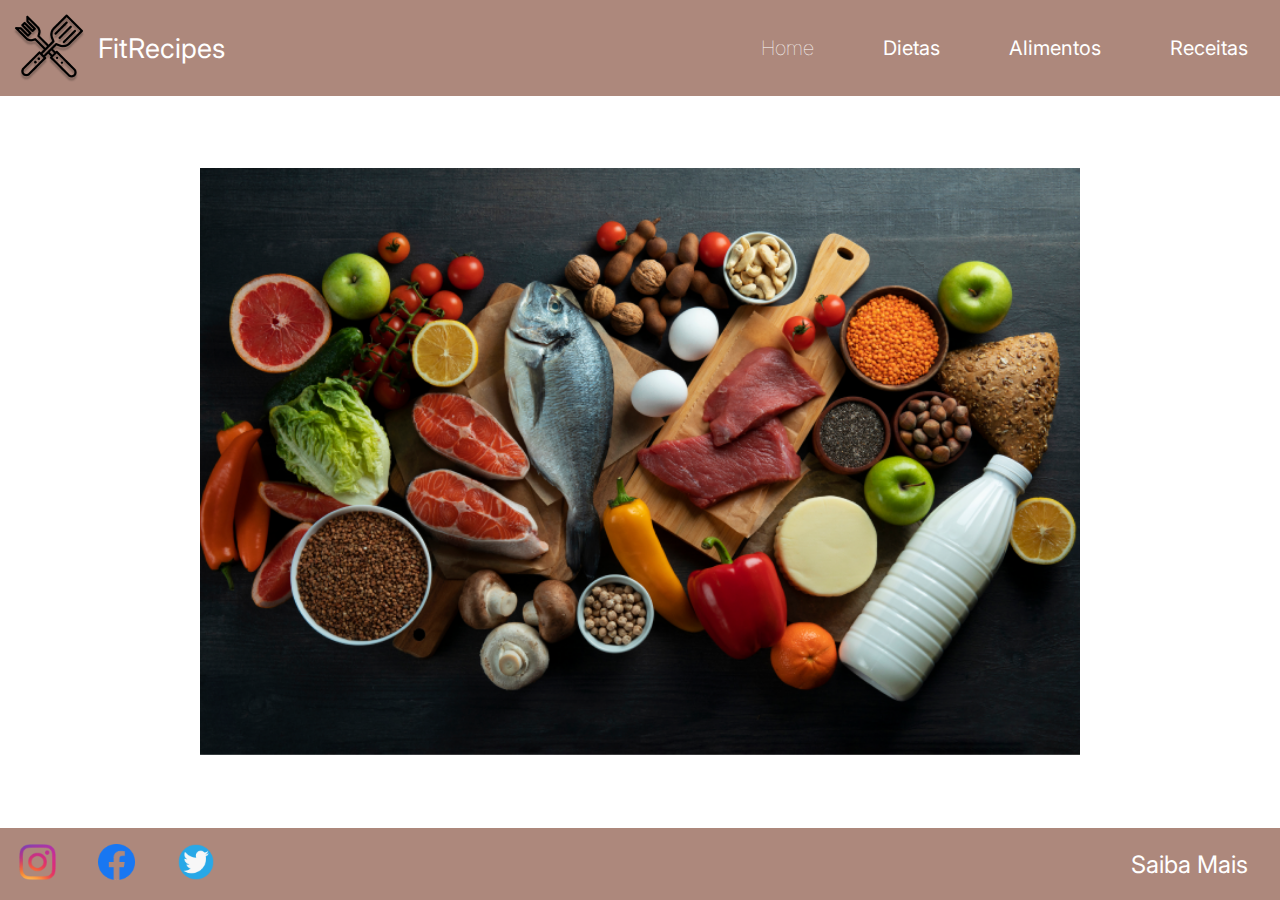
<file: index.html>
<!DOCTYPE html>
<html lang="pt-br">

<head>
    <meta charset="UTF-8">
    <meta name="viewport" content="width=device-width, initial-scale=1.0">
    <title>Figma</title>
    <link rel="stylesheet" href="./css/estilo.css">
    <link rel="stylesheet" href="./css/responsivo.css">
    <link rel="stylesheet" href="./css/menu.css">
</head>

<body>
    <header>
        <figure>
            <img src="./img/talher.png" alt="Logo"> FitRecipes
        </figure>
        <input type="checkbox" id="menu-abre">
        <nav> 
            <label for="menu-abre">
                <span class="menu-hamburger"></span>
                <span class="menu-hamburger"></span>
                <span class="menu-hamburger"></span>
            </label>
            <div>
                <a class="aqui" href="index.html">Home</a>
                <a href_> Dietas </a> 
                <a href_> Alimentos </a>
                <a href="Receitas.html">Receitas</a>
            </div>
        </nav>
    </header>
    <main class="index">
        <section>
            <img src="./img/imagem_principal.png" alt="Ingredientes">
        </section>    
    </main>
    <footer>
        <figure>
            <img src="./img/insta.png" alt="Instagram">
            <img src="./img/face.png" alt="Facebook">
            <img src="./img/twitter.png" alt="Twitter">
        </figure>
        <div>
                <a href_>Saiba Mais</a>
        </div>
    </footer>
</body>

</html>
</file>
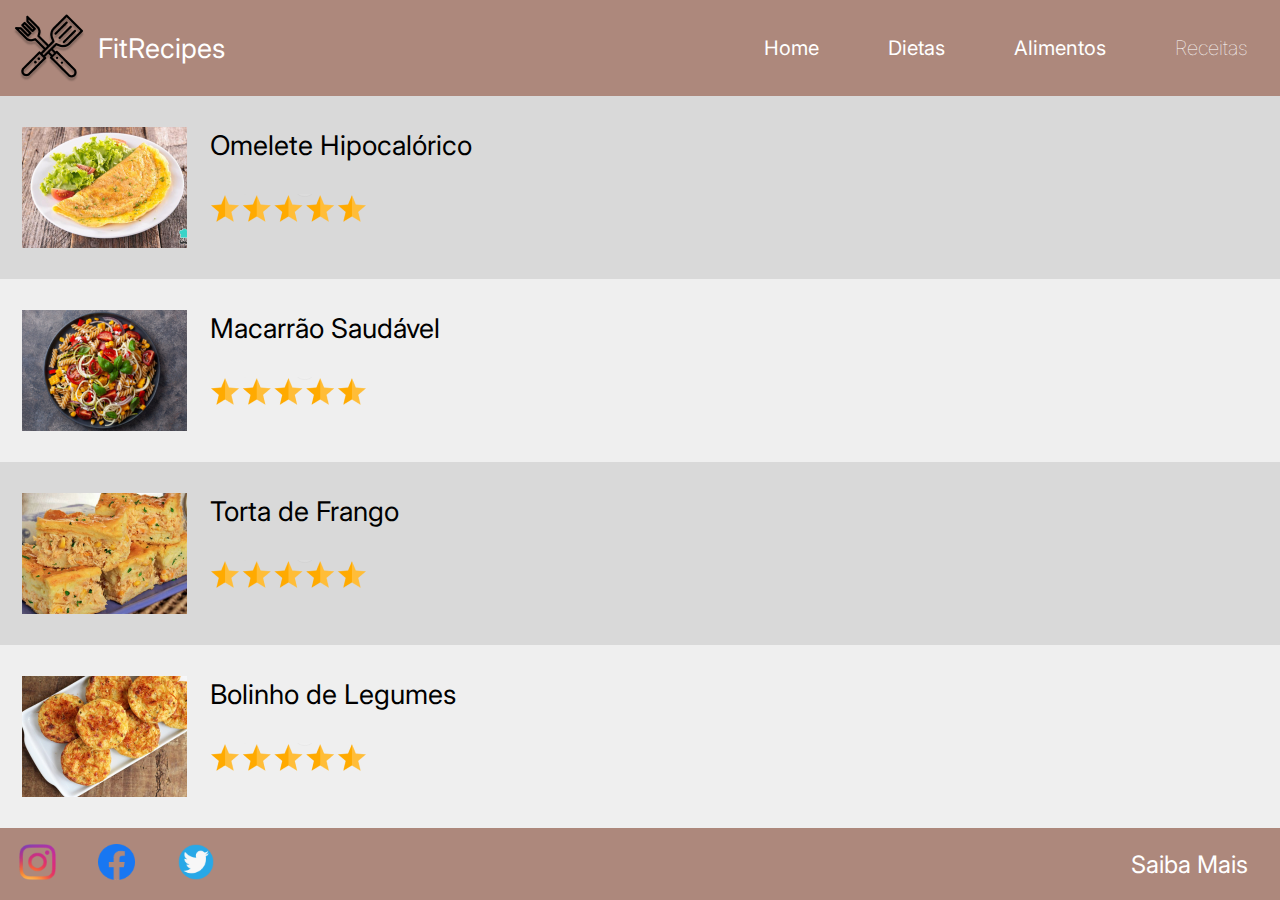
<file: Receitas.html>
<!DOCTYPE html>
<html lang="pt-br">

<head>
    <meta charset="UTF-8">
    <meta name="viewport" content="width=device-width, initial-scale=1.0">
    <title>Figma</title>
    <link rel="stylesheet" href="./css/estilo.css">
    <link rel="stylesheet" href="./css/responsivo.css">
    <link rel="stylesheet" href="./css/menu.css">
</head>

<body>
    <header>
        <figure>
            <img src="./img/talher.png" alt="Logo"> FitRecipes
        </figure>
        <input type="checkbox" id="menu-abre">
        <nav> 
            <label for="menu-abre">
                <span class="menu-hamburger"></span>
                <span class="menu-hamburger"></span>
                <span class="menu-hamburger"></span>
            </label>
            <div>
                <a href="index.html">Home</a>
                <a href_> Dietas </a> 
                <a href_> Alimentos </a>
                <a class="aqui" href="Receitas.html">Receitas</a>
            </div>
        </nav>
    </header>
    <main class="Receitas">
        <section class="branco">
            <aside>
                <img src="./img/omelete.png" alt="Omelete Hipocalórico">
            </aside>
            <aside>
                <div>
                    <a href_>Omelete Hipocalórico</a>
                </div>
                <div>
                    <img src="./img/stars.png">
                </div>
            </aside>
        </section>
        <section class="cinza">
            <aside>
                <img src="./img/macarrao.png" alt="Macarrão Saudável">
            </aside>
            <aside>
                <div>
                    <a href_>Macarrão Saudável</a>
                </div>
                <div>
                    <img src="./img/stars.png"> 
                </div>
            </aside>
        </section>
        <section class="branco">   
            <aside>        
                <img src="./img/torta.png" alt="Torta de Frango">
            </aside>
            <aside>
                <div>
                    <a href_>Torta de Frango</a>
                </div>
                <div>
                    <img src="./img/stars.png">
                </div>
            </aside>
        </section> 
        <section class="cinza">
            <aside>
                <img src="./img/bolinho.png" alt="Bolinho de Legumes">
            </aside>
            <aside>
                <div>
                    <a href_>Bolinho de Legumes</a>
                </div>
                <div>
                    <img src="./img/stars.png">
                </div>
            </aside>
        </section>
    </main>
    <footer>
        <figure>
            <img src="./img/insta.png" alt="Instagram">
            <img src="./img/face.png" alt="Facebook">
            <img src="./img/twitter.png" alt="Twitter">
        </figure>
        <div>
                <a href_> Saiba Mais </a>
        </div>
    </footer>
</body>

</html>
</file>
<file: css/estilo.css>
@import url('https://fonts.googleapis.com/css2?family=Inter:wght@100..900&display=swap');
* {
    box-sizing: border-box;
    margin: 0;
    padding: 0;
    outline: 0;
    font-family: 'Inter', sans-serif;
}

:root {
    --primary: #ad887c;
    --secondary: #d9d9d9;
    --third: #efefef;
    --white: #fff;
    --black: #000; /*simplificação do 000000*/
}

header {
    display: flex;
    justify-content: space-between;
    align-items: center;
    background-color: #ad887c;
    height: 6rem;
}

header figure{
    display: flex;
    align-items: center;
    font-weight: bold;
    font-size: 170%;
    font-weight: 400;
    color: var(--white);
}

header img {
    padding: 0.3rem;
}

header nav {
    display: flex;
    align-items: center;
    font-size: 125%;
    font-weight: 400;
}

header nav a {
    margin: 0 2rem;
    text-decoration: none;
    color: var(--white);
}

header nav a.aqui {
    font-weight: lighter;
}

header nav a:hover {
    font-weight: lighter;
}

main {
    min-height: calc(100vh - 10.5rem);
}

main.index  {
    display: flex;
    justify-content: center;
    align-items: center;
}

main.index section {
    display: flex;
    justify-content: center;
    align-items: center;
}

main.index section img {
    width: 55rem;
}

footer {
    height: 4.5rem;
    display: flex;
    align-items: center;
    justify-items: center;
    background-color: #ad887c;
    justify-content: space-between;
}

footer div{
    padding-right: 2rem;
    font-weight: bold;
    font-size: 150%;
    font-weight: 400;
    color: var(--white);
}

footer div a:hover{
    font-weight: lighter;
}

footer figure img {
    margin: 0 1.2rem;
    width: 2.3rem;
}

main.Receitas section {
    display: flex;
    flex-direction: row;
    min-height: calc((100vh - 10.5rem) / 4);
}

main.Receitas section.branco{
    background-color: var(--secondary);
}

main.Receitas section.cinza{
    background-color: var(--third);
}

main.Receitas section aside {
    display: flex;
    justify-content: center;
    align-items: center;
    margin: 0 1gitrem;
    padding-left: 1.4rem;
}

main.Receitas section aside:last-child div{
    padding-bottom: 2rem;
    font-weight: bold;
    font-size: 170%;
    font-weight: 400;
    color: var(--black);
}

main.Receitas section aside:last-child div:last-child{
    padding-bottom: 1rem;
}

main.Receitas section aside:last-child {
    display: flex;
    justify-content: center;
    align-items: flex-start;
    flex-direction: column;
}
</file>
<file: css/responsivo.css>
@media(max-width: 885px) {

    main.index section {
        display: flex;
        flex-direction: column;
    }

    main.index section img {
        width: 100%;
        padding: 5%;
    }

}

@media(max-width: 600px) {

    main.index section {
        display: flex;
        flex-direction: column;
    }

    main.index section img {
        width: 100%;
        padding: 5%;
    }

}

@media(max-width: 400px) {

    header figure {
        padding-right: 12px;
    }

    main.index section {
        display: flex;
        flex-direction: column;
    }

    main.index section img {
        width: 100%;
        padding: 5%;
    }

    footer {
        display: flex;
        flex-direction: row;
    }

    footer figure {
        display: flex;
        flex-direction: row;
    }

    footer figure img {
        margin: 1rem;
    }

    footer div {
        padding-right: 12px;
        scale: 0.8;
    }
}
</file>
<file: css/menu.css>
header input#menu-abre {
    display: none;
}

@media(max-width: 795px) {
    header {
        flex-direction: row-reverse;
        padding-left: 12px;
    }

    header figure {
        margin-right: 1.5rem;
    }

    header figure span {
        display: none;
    }

    header nav label[for='menu-abre'] {
        display: flex;
        justify-content: center;
        align-items: center;
        flex-direction: column;
        cursor: pointer;
    }

    header nav label[for='menu-abre'] span.menu-hamburger {
        background-color: var(--black);
        border: 1px solid var(--black);
        width: 30px;
        height: 3px;
    }

    header nav label[for='menu-abre'] span.menu-hamburger {
        margin-bottom: 0.5rem;
    }

    header input:checked~nav label[for='menu-abre'] span.menu-hamburger {
        background-color: var(--white);
        border: 1px solid var(--black);
        width: 30px;
        height: 3px;
    }

    header nav div {
        display: none;
    }

    header input:checked~nav {
        display: flex;
    }

    header input:checked~nav div {
        position: absolute;
        top: 1rem;
        left: 1.5rem;
        display: flex;
        flex-direction: column;
    }

    header input:checked~nav div a {
        padding: 0.2rem;
        background-color: var(--primary);
        border: 1.8px solid var(--secondary);
    }

    header input:checked~nav div a:hover {
        background-color: var(--primary);
        color: var(--white);
    }
}
</file>
